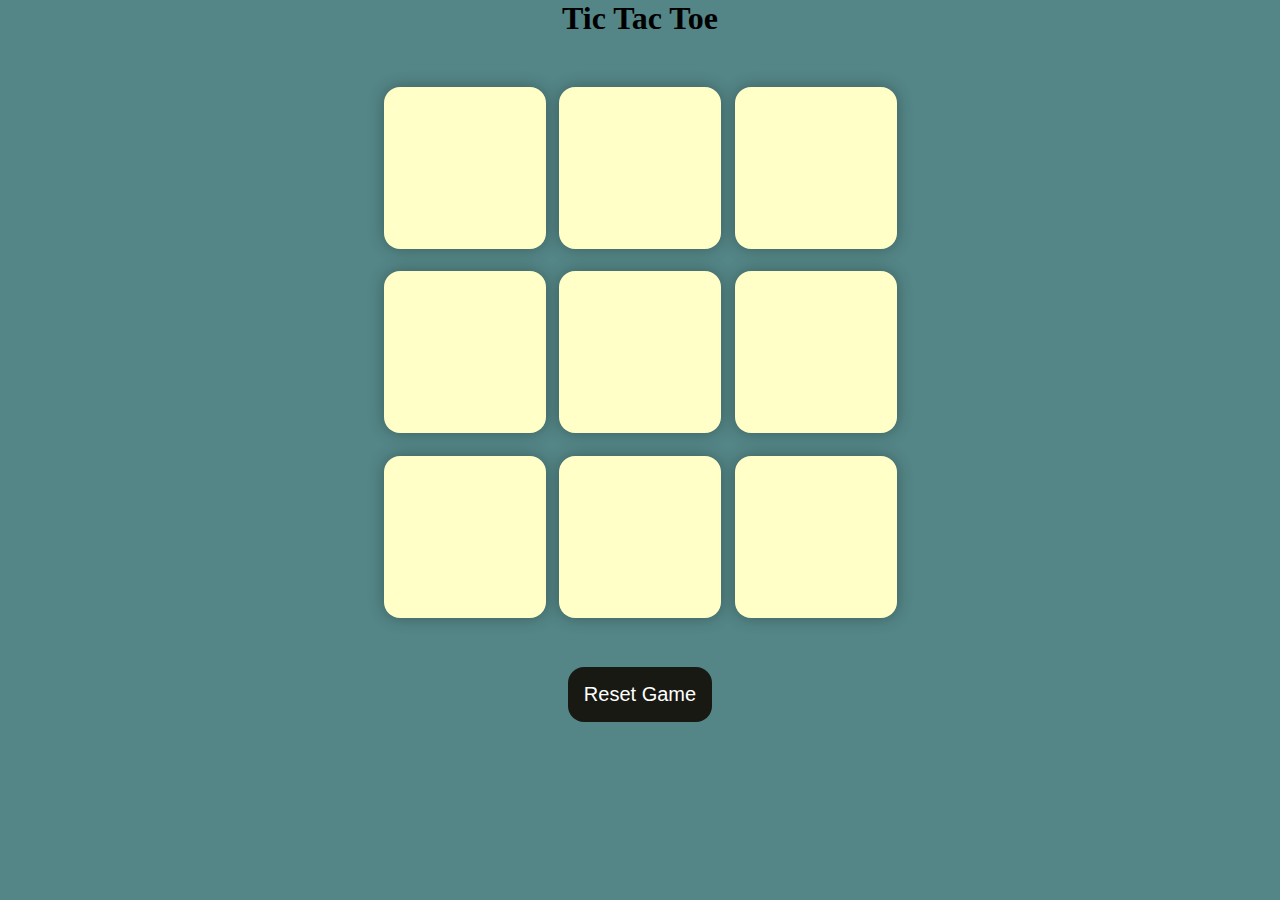
<file: index.html>
<html>
  <head>
    <meta charset="UTF-8" />
    <meta name="viewport" content="width=device-width, initial-scale=1.0" />
    <title>Tic-Tac-Toe Game</title>
    <link rel="stylesheet" href="style.css" />
  </head>
  <body>
    <div class="msg-container hide">
      <p id="msg">Winner</p>
      <button id="new-btn">New Game</button>
    </div>
    <main>
      <h1>Tic Tac Toe</h1>
      <div class="container">
        <div class="game">
          <button class="box"></button>
          <button class="box"></button>
          <button class="box"></button>
          <button class="box"></button>
          <button class="box"></button>
          <button class="box"></button>
          <button class="box"></button>
          <button class="box"></button>
          <button class="box"></button>
        </div>
      </div>
      <button id="reset-btn">Reset Game</button>
    </main>
    <script src="app.js"></script>
  </body>
</html>
</file>
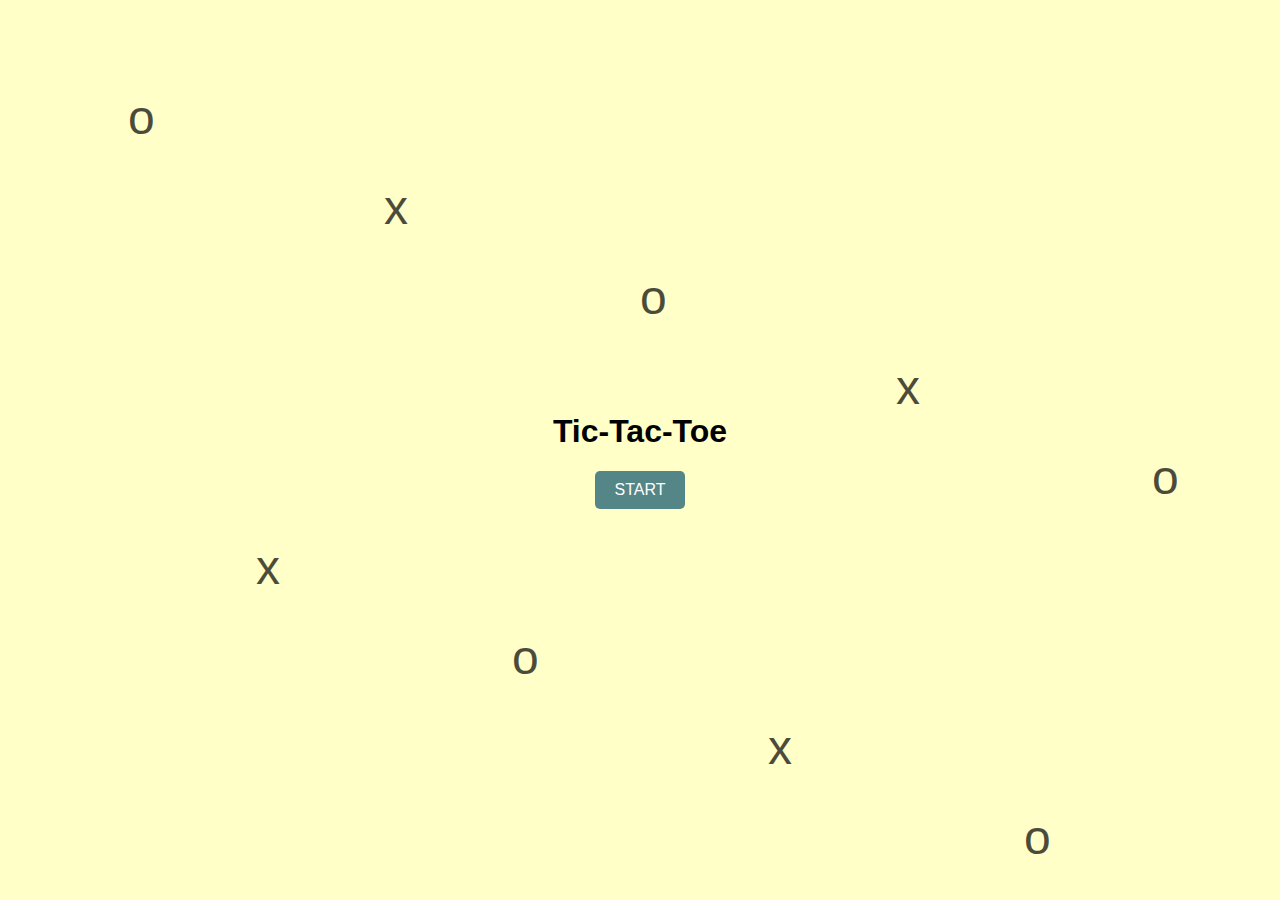
<file: first.html>
<!DOCTYPE html>
<html lang="en">
<head>
    <meta charset="UTF-8">
    <meta name="viewport" content="width=device-width, initial-scale=1.0">
    <title>Animated Background with Centered Button</title>
    <style>
        body {
            margin: 0;
            overflow: hidden;
            font-family: Arial, sans-serif;
            position: relative;
            height: 100vh;
            display: flex;
            justify-content: center;
            align-items: center;
            background: #ffffc7;
        }

        .background {
            position: absolute;
            width: 100%;
            height: 100%;
            overflow: hidden;
            z-index: -1;
        }

        .symbol {
            position: absolute;
            font-size: 3rem;
            opacity: 0.7;
            animation: moveSymbol 5s linear infinite;
        }

        @keyframes moveSymbol {
            0% {
                transform: translateY(0) rotate(0deg);
            }
            100% {
                transform: translateY(100vh) rotate(360deg);
            }
        }

        .container {
            position: relative;
            text-align: center;
            z-index: 1;
        }

        button {
            padding: 10px 20px;
            font-size: 16px;
            cursor: pointer;
            border: none;
            background-color: #548687;
            color: white;
            border-radius: 5px;
            transition: background-color 0.3s;
        }

        button:hover {
            background-color: #0056b3;
        }
    </style>
</head>
<body>
    <div class="background">
        <!-- Generate multiple symbols with different positions and delays -->
        <div class="symbol" style="top: 10%; left: 10%; animation-delay: 0s;">o</div>
        <div class="symbol" style="top: 20%; left: 30%; animation-delay: 1s;">x</div>
        <div class="symbol" style="top: 30%; left: 50%; animation-delay: 2s;">o</div>
        <div class="symbol" style="top: 40%; left: 70%; animation-delay: 3s;">x</div>
        <div class="symbol" style="top: 50%; left: 90%; animation-delay: 4s;">o</div>
        <div class="symbol" style="top: 60%; left: 20%; animation-delay: 5s;">x</div>
        <div class="symbol" style="top: 70%; left: 40%; animation-delay: 6s;">o</div>
        <div class="symbol" style="top: 80%; left: 60%; animation-delay: 7s;">x</div>
        <div class="symbol" style="top: 90%; left: 80%; animation-delay: 8s;">o</div>
    </div>

    <div class="container">
        <h1>Tic-Tac-Toe</h1>
        <a href="index.html">
            <button>START</button>
        </a>
    </div>
</body>
</html>
</file>
<file: style.css>
* {
    margin: 0;
    padding: 0;
  }
  
  body {
    background-color: #548687;
    text-align: center;
  }
  
  .container {
    height: 70vh;
    display: flex;
  
    justify-content: center;
    align-items: center;
  }
  
  .game {
    height: 60vmin;
    width: 60vmin;
    display: flex;
    flex-wrap: wrap;
    justify-content: center;
    align-items: center;
    gap: 1.5vmin;
  }
  
  .box {
    height: 18vmin;
    width: 18vmin;
    border-radius: 1rem;
    border: none;
    box-shadow: 0 0 1rem rgba(0, 0, 0, 0.3);
    font-size: 8vmin;
    color: #b63f4f;
    background-color: #ffffc7;
  }
  
  #reset-btn {
    padding: 1rem;
    font-size: 1.25rem;
    background-color: #191913;
    color: #fff;
    border-radius: 1rem;
    border: none;
  }
  
  #new-btn {
    padding: 1rem;
    font-size: 1.25rem;
    background-color: #191913;
    color: #fff;
    border-radius: 1rem;
    border: none;
  }
  
  #msg {
    color: #ffffc7;
    font-size: 5vmin;
  }
  
  .msg-container {
    height: 100vmin;
    display: flex;
    justify-content: center;
    align-items: center;
    flex-direction: column;
    gap: 4rem;
  }
  
  .hide {
    display: none;
  }
</file>
